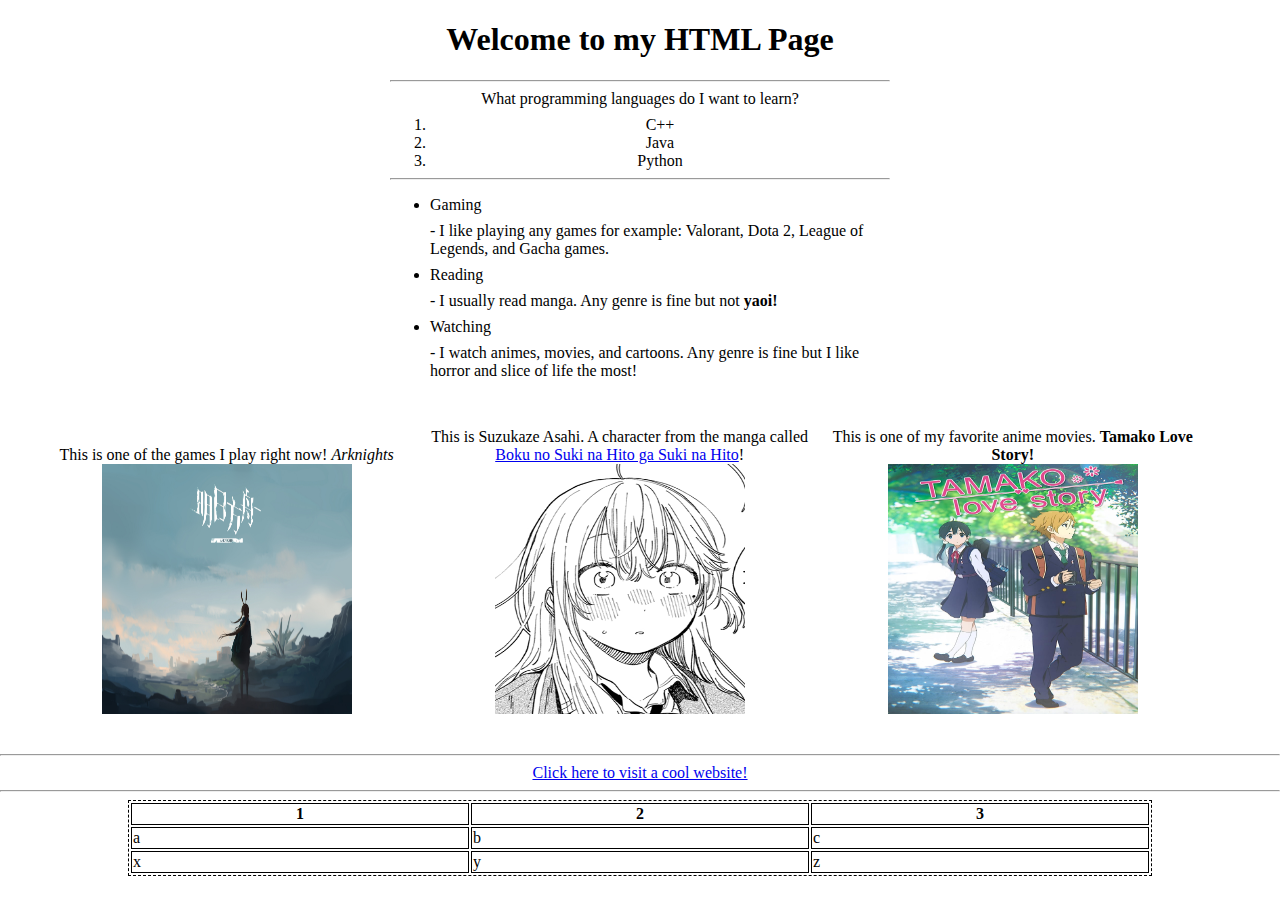
<file: index.html>
<!DOCTYPE html>
<html lang="eng">
    <head>
        <title>My First HTML PAGE</title>
        <link rel="stylesheet" href="/CSS/styles.css">
    </head>
    <body>
        <div id="design">
            <h1 id="title">Welcome to my HTML Page</h1>
            <hr>
            <p id="description">What programming languages do I want to learn?</p>
            <ol>
                <li>C++</li>
                <li>Java</li>
                <li>Python</li>
            </ol>
            <hr>
            <ul>
                <li>Gaming</li>
                <p>- I like playing any games for example: Valorant, Dota 2, League of Legends, and Gacha games.</p>       
                <li>Reading</li>
                <p>- I usually read manga. Any genre is fine but not <strong>yaoi!</strong></p>
                <li>Watching</li>
                <p>- I watch animes, movies, and cartoons. Any genre is fine but I like horror and slice of life the most!</p>   
            </ul>
        </div>
        <div id="center">
            <div id="games">
                <p id="explain">This is one of the games I play right now! <em>Arknights</em></p>
                <img alt="arknights logo" id="arknights" src="/images/arknights.jpg">
            </div>
            <div id="reading">
                <p id="explain">This is Suzukaze Asahi. A character from the manga called <a href="https://mangadex.org/title/e31b62b8-68ec-4bb6-bf7e-33db5be5e0b0/boku-no-suki-na-hito-ga-suki-na-hito">Boku no Suki na Hito ga Suki na Hito</a>!</p>
                <img alt="Suzukaze Asahi" id='asahi'src="/images/asahi.png">
            </div>
            <div id="watching">
                <p id="explain">This is one of my favorite anime movies. <b>Tamako Love Story!</b></p>
                <img alt="Tamako" id='tamako' src="/images/tamako.jpg">
            </div>
        </div>
        <hr>
            <div>
                <p id="description"><a href="https://www.youtube.com/watch?v=hQsOmv06NeY">Click here to visit a cool website!</a></p>
                <hr>

                <table>
                    <tr>
                        <th>1</th>
                        <th>2</th>
                        <th>3</th>
                    </tr>
                    <tr>
                        <td>a</td>
                        <td>b</td>
                        <td>c</td>
                    </tr>
                    <tr>
                        <td>x</td>
                        <td>y</td>
                        <td>z</td>
                    </tr>
                </table>
            </div>
            
    </body>
</html>
</file>
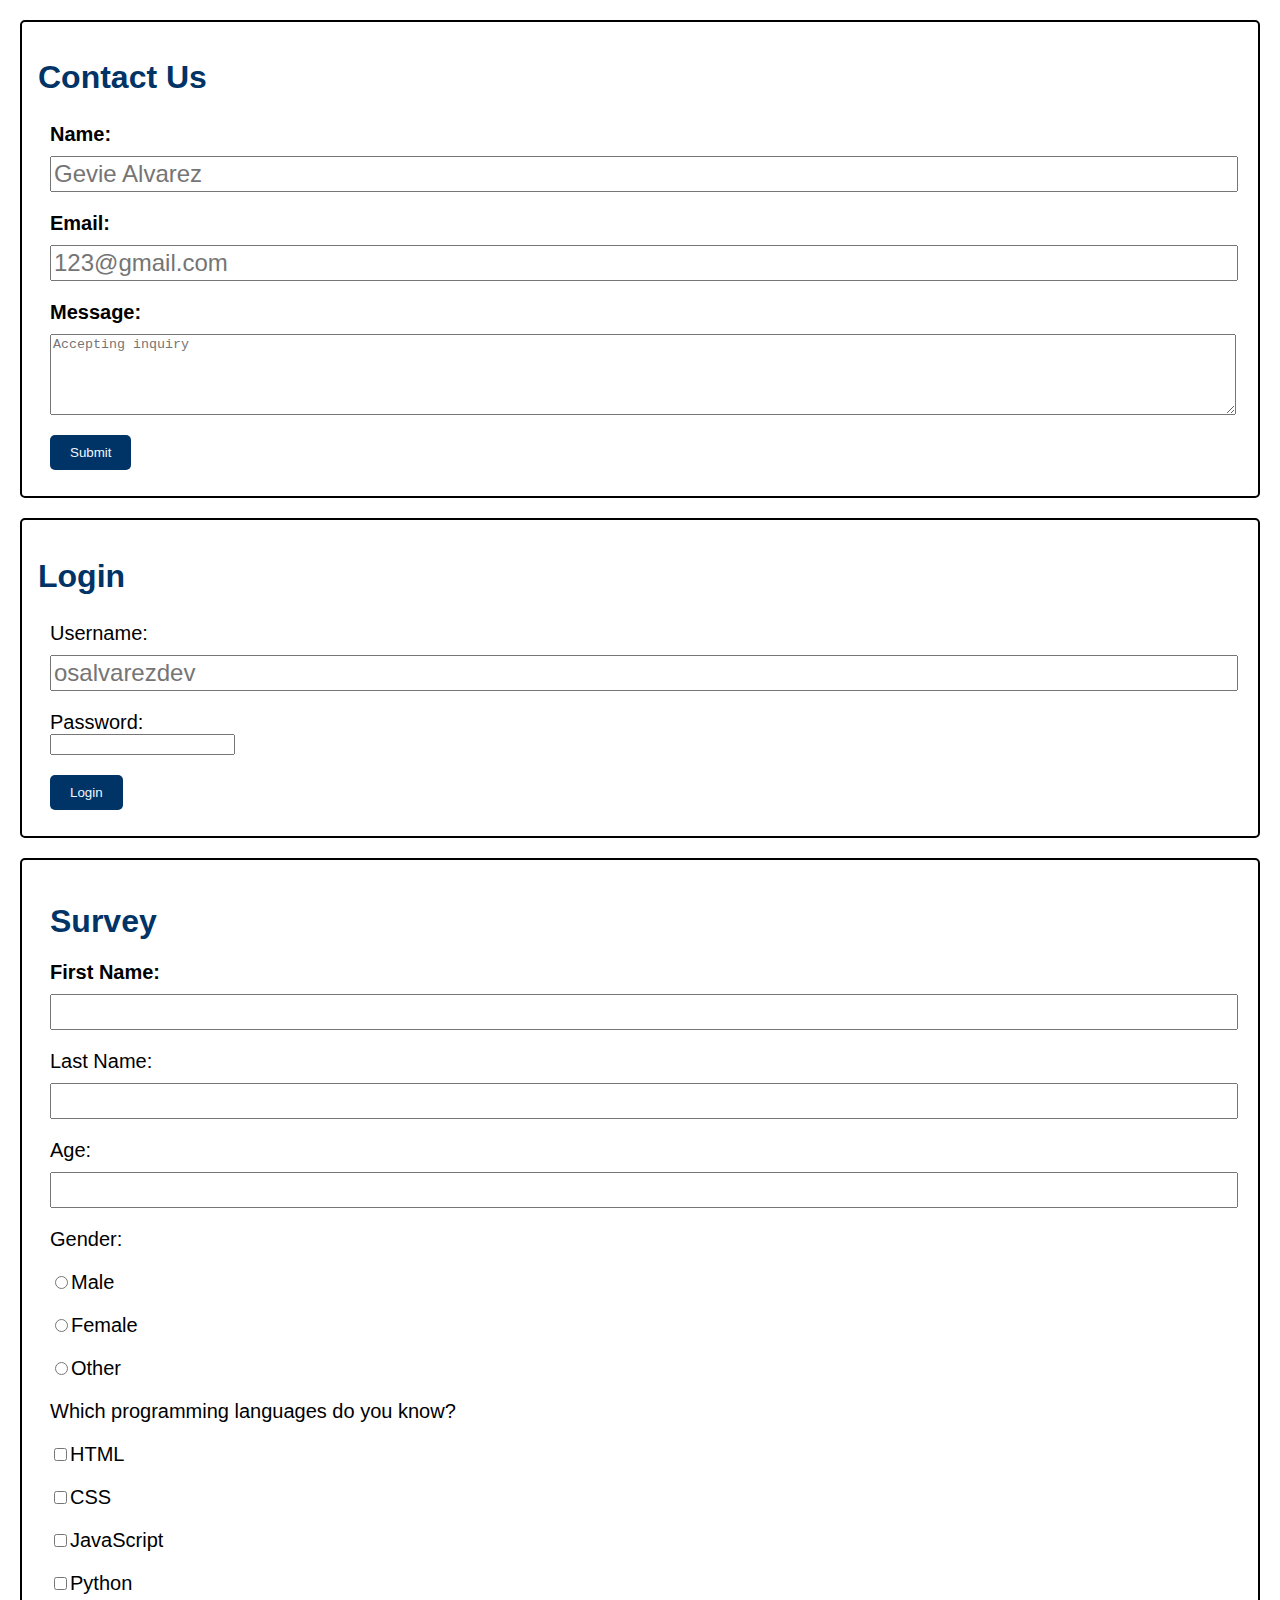
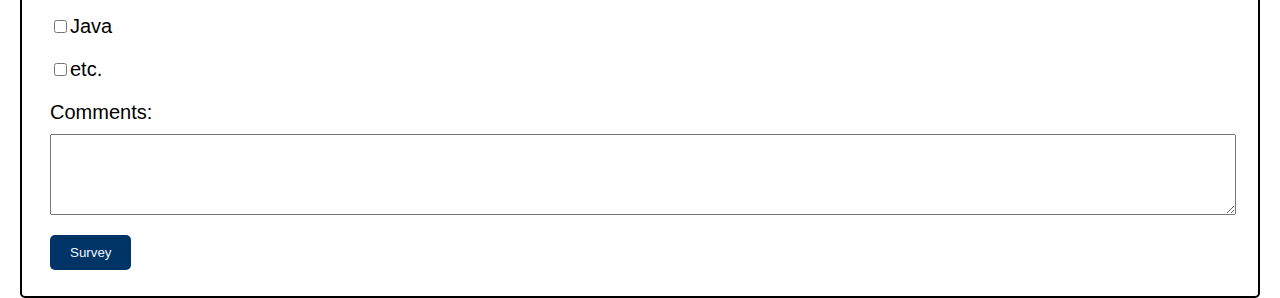
<file: assignment2.html>
<!DOCTYPE html>
<html lang="en">
    <head>
        <title>HTML Forms Assignment</title>
        <link rel="stylesheet" href="/CSS/survey-styles.css"></li>
    </head>
    <body>
        <form action="#" method="post">
            <h1>Contact Us</h1>

            <fieldset>
                <label for="name"><b>Name:</b><input id="name" name="name" type="text" placeholder="Gevie Alvarez" required></label>
                <label for="email"><b>Email:</b><input id="email" name="email" type="email" placeholder="123@gmail.com" required></label>
                <label for="message"><b>Message:</b><textarea id="message" name="message" rows='5' cols='30' placeholder="Accepting inquiry" ></textarea></label>

                <input type="submit" value="Submit">
            </fieldset>
        </form>
        <form action="#" method="post">
            <h1>Login</h1>

            <fieldset>
                <label for="username">Username:<input id="username" name="username" type="text" placeholder="osalvarezdev" required></label>
                <label for="password">Password:<input id="password" name="password" type="password" required></label>

                <input type="submit" value="Login">
            </fieldset>
        </form>
        <form action="#" method="post" id="survey">
            <fieldset>
            <h1>Survey</h1>
            
            <label for="fname"><b>First Name:</b><input id="fname" name="First-name" type="text" required></label>
            <label for="lname">Last Name:<input id="lname" name="Last-name" type="text" required></label>
            <label for="age">Age:<input id="age" name="age" type="number" required></label>

            <label>Gender:</label>
            <label for="Male"><input id="Male" name="Gender" type="radio">Male </label>
            <label for="Female"><input id="Female" name="Gender" type="radio">Female </label>
            <label for="Other"><input id="Other" name="Gender" type="radio">Other </label>

            <label>Which programming languages do you know?</label> 
            <label><input value="HTML" type="checkbox">HTML</label>
            <label><input value="CSS" type="checkbox">CSS</label>
            <label><input value="JavaScript" type="checkbox">JavaScript</label>
            <label><input value="Python" type="checkbox">Python</label>
            <label><input value="Java" type="checkbox">Java</label>
            <label><input value="etc" type="checkbox">etc.</label>

            <label for="Comments">Comments:<textarea id="Comments" name="Comments" rows='5' cols='30'></textarea></label>
            <input type="submit" value="Survey">
            </fieldset>
        </form>
    </body>
</html>
</file>
<file: CSS/styles.css>
body {
    width: 100%;
    margin: 0;
}

#title, #description {
    text-align:center;
}

p {
    width: unset;
    margin: 0.5em auto 0.5em;
}

#design {
    width: 80%;
    margin: auto;
    max-width: 500px;
    min-width: 300px;
}

ol {
    margin: auto;
    text-align: center;
}

#explain {
    margin: auto;
    text-align: center;
    
}
img {
    margin: auto;
}

#arknights {
    width: 50%;
    width: 250px;
    height: 250px;
    display: block;
    margin-left: auto;
    margin-right: auto;
}
#games {
    width: 32%;
    margin:auto;
    display: inline-block;
    
}

#reading {
    display: inline-block;
    width: 32%;
    margin:auto;
    
}

#asahi {
    width: 50%;
    width: 250px;
    height: 250px;
    display: block;
    margin-left: auto;
    margin-right: auto;
}

#watching {
    display: inline-block;
    margin: auto;
    width: 32%;
    
    
}

#tamako {
    width: 50%;
    width: 250px;
    height: 250px;
    display: block;
    margin-left: auto;
    margin-right: auto;
}

#center {
    padding: 2em;
}
table {
    width: 80%;
    margin: auto;
    border: 1px dashed black;
}

th, td {
    margin: auto;
    border: 1px solid black;
}
</file>
<file: CSS/survey-styles.css>
body {
    width: 100%;
    font-family: Arial, Helvetica, sans-serif;
    margin: auto;
}

h1 {
    color:#003366;
}

form {
    padding: 1em;
    margin: 20px;
    margin-bottom: 20px;
    border: 2px solid;
    border-radius: 5px;
}

#survey {
    margin-bottom: 0;
}

fieldset {
    border: 0;
    margin: 0;
}

label {
    display: block;
    margin-bottom: 1em;
    font-size: 20px;
}

input[type='text'],input[type='email'],input[type='number'], textarea {
    display: block;
    width: 100%;
    margin-top: 10px;
    margin-bottom: 0;
}

#password {
    display: block;
}

input[type='text'],input[type='email'],input[type='number'] {
    display: block;
    width: 100%;
    margin-top: 10px;
    margin-bottom: 0;
    height: 30px;
    font-size: larger;
}

input[type='submit'] {
    background-color:#003366;
    color:aliceblue;
    padding: 10px 20px;
    border:none;
    cursor: pointer;
    border-radius: 5px;
}
</file>
